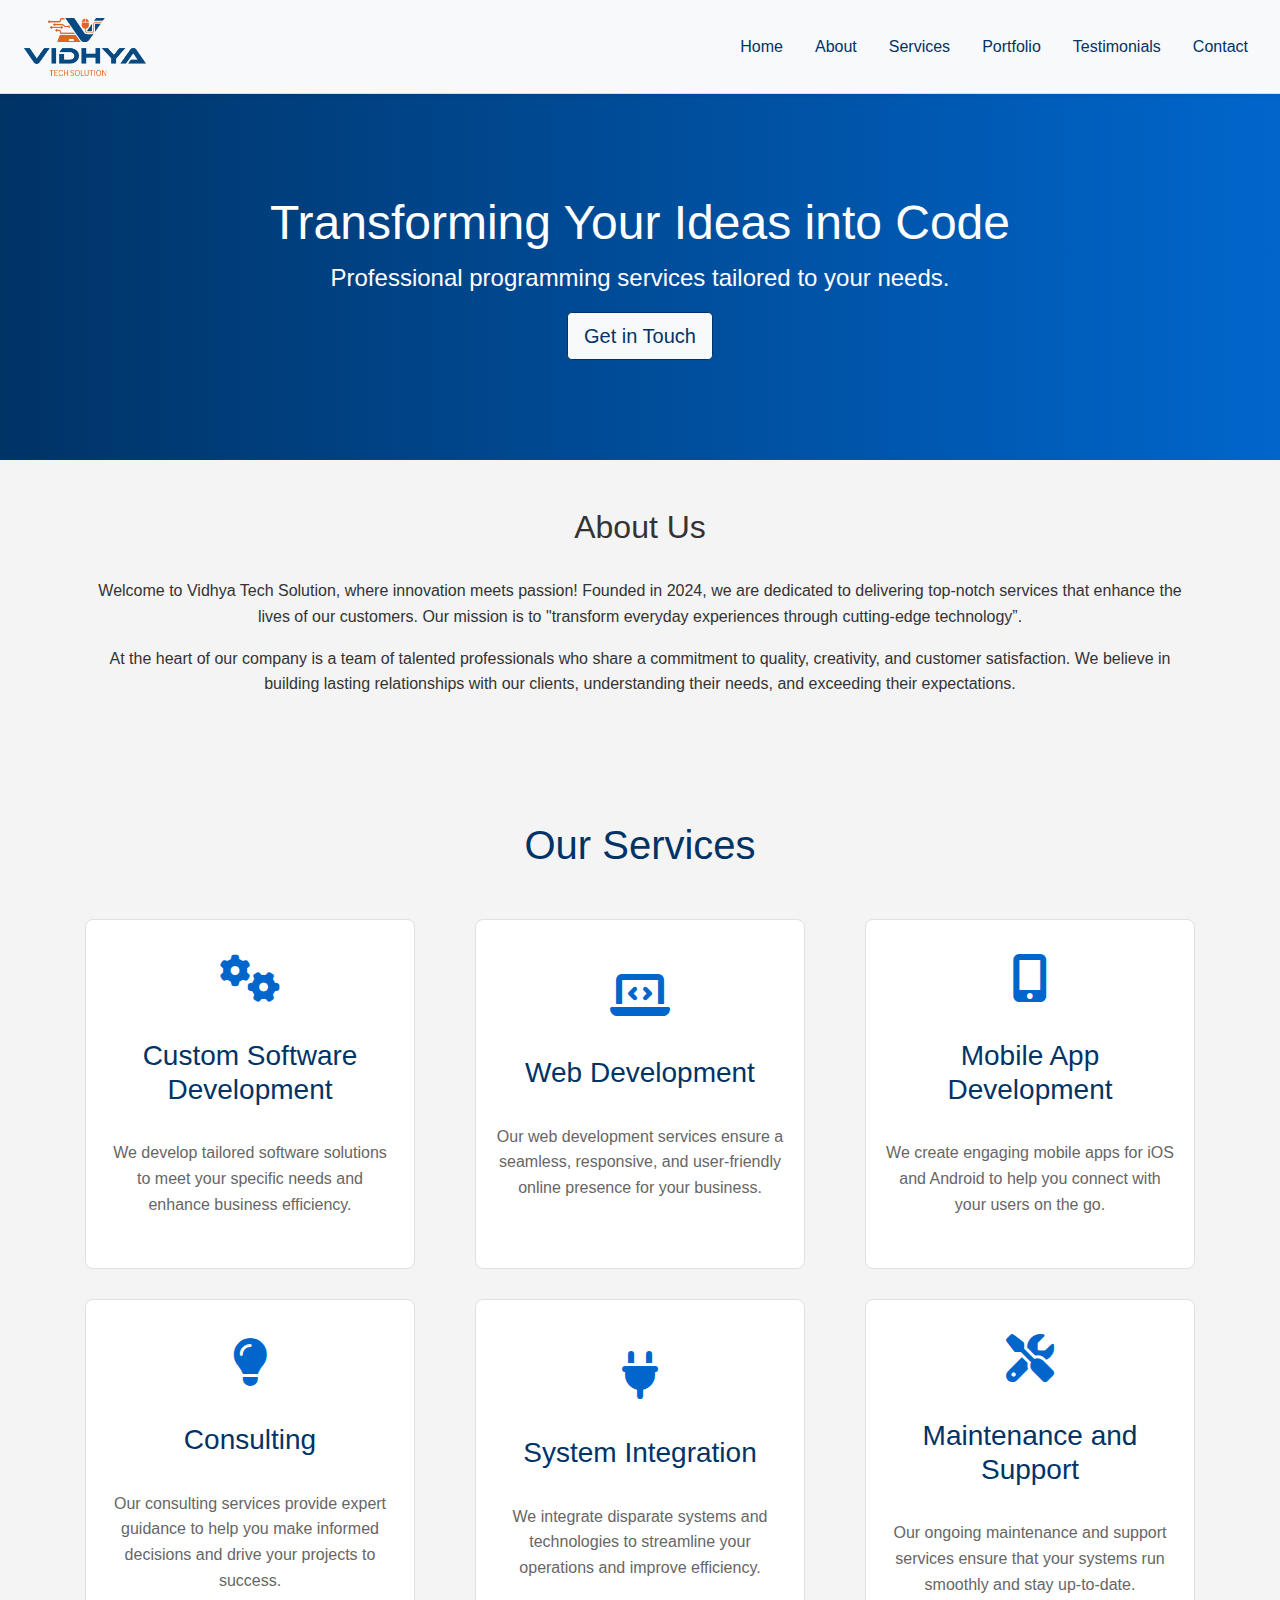
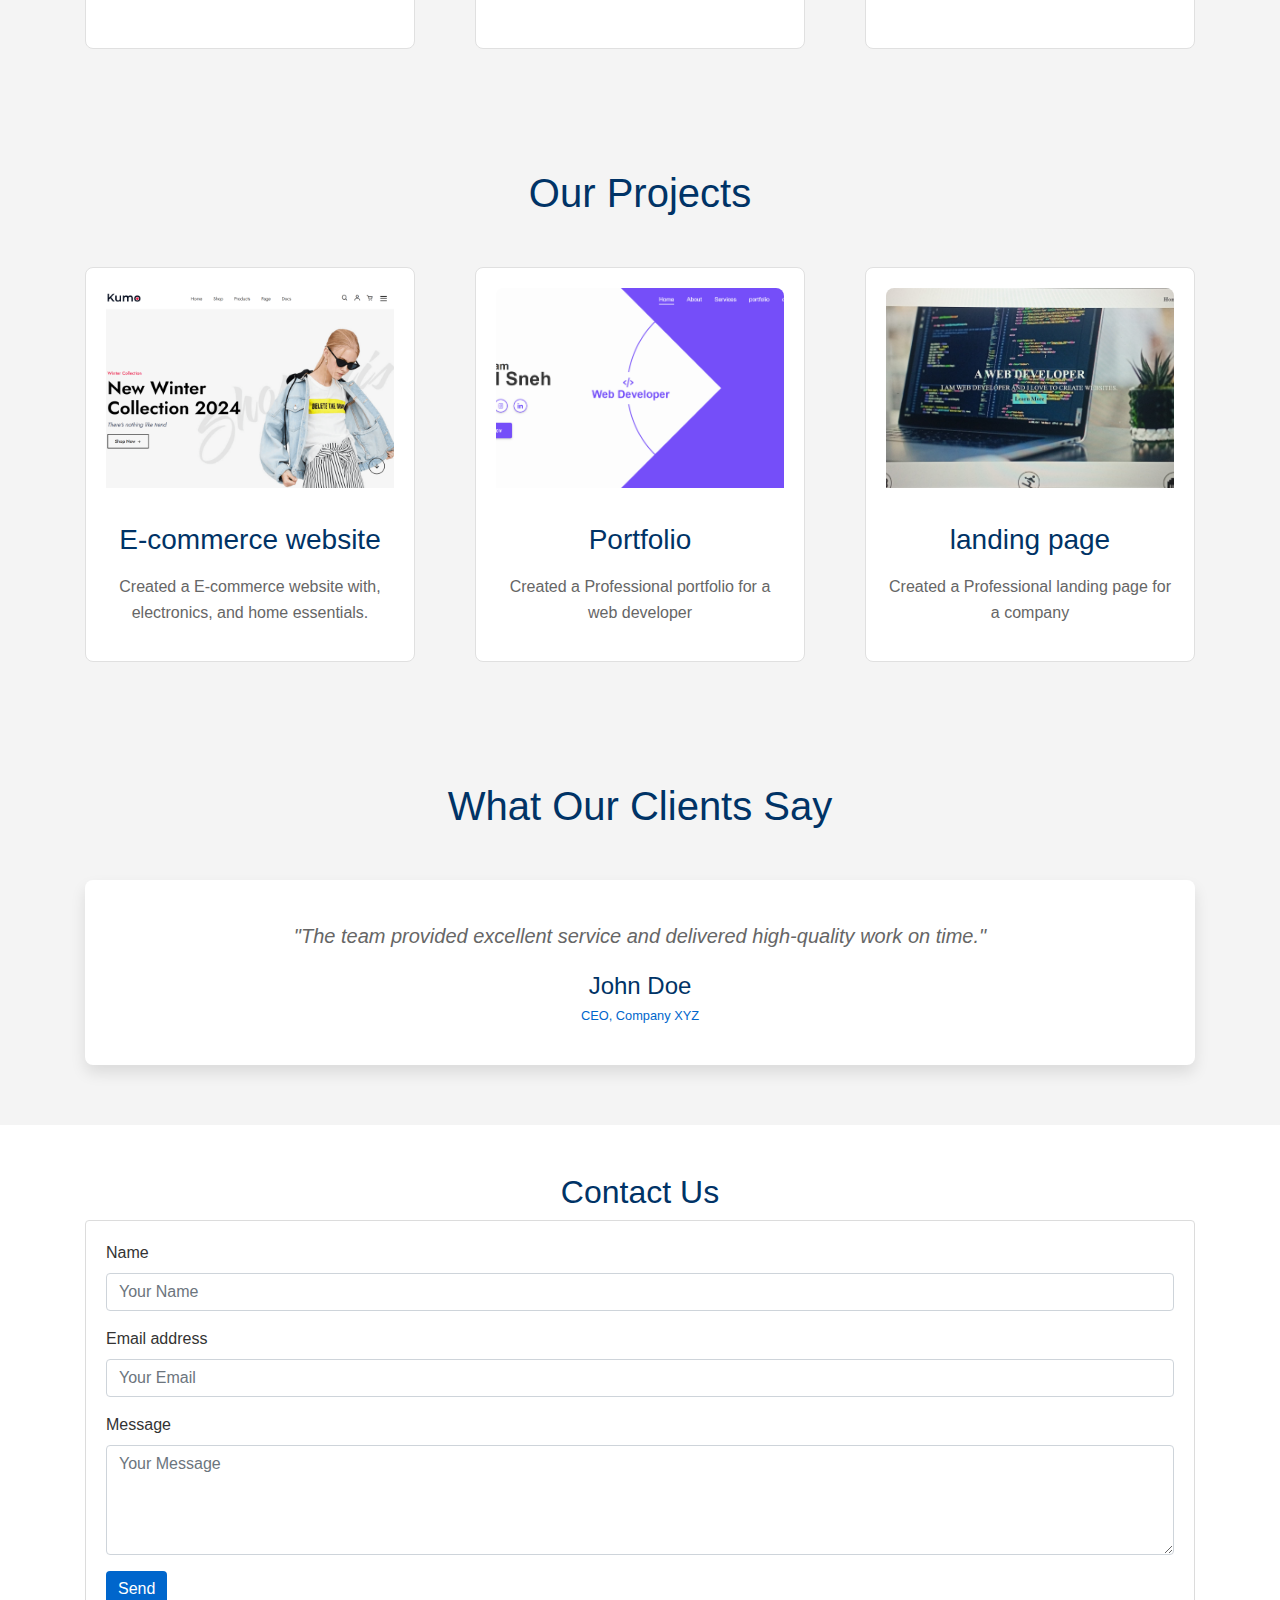
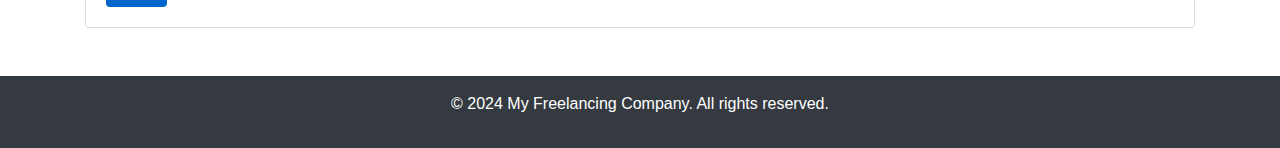
<file: test_4/index.html>
<!DOCTYPE html>
<html lang="en">

<head>
    <meta charset="UTF-8">
    <meta name="viewport" content="width=device-width, initial-scale=1.0">
    <title>My Freelancing Company</title>
    <!-- Bootstrap CSS -->
    <link href="https://stackpath.bootstrapcdn.com/bootstrap/4.5.2/css/bootstrap.min.css" rel="stylesheet">
    <!-- Font Awesome CDN for icons -->
    <link rel="stylesheet" href="https://cdnjs.cloudflare.com/ajax/libs/font-awesome/6.4.0/css/all.min.css">

    <!-- Custom CSS -->
    <link href="styles.css" rel="stylesheet">
</head>

<body>
    
    <!-- Navigation -->
    <nav class="navbar navbar-expand-lg navbar-light bg-light shadow-sm">
        <a class="navbar-brand" href="#"><img id="company_logo" src="./img/Logo.png" alt=""></a>
        <button class="navbar-toggler" type="button" data-toggle="collapse" data-target="#navbarNav"
            aria-controls="navbarNav" aria-expanded="false" aria-label="Toggle navigation">
            <span class="navbar-toggler-icon"></span>
        </button>
        <div class="collapse navbar-collapse" id="navbarNav">
            <ul class="navbar-nav ml-auto">
                <li class="nav-item">
                    <a class="nav-link" href="#home">Home</a>
                </li>
                <li class="nav-item"></li>
                <a class="nav-link" href="#about">About</a>
                </li>
                <li class="nav-item">
                    <a class="nav-link" href="#services">Services</a>
                </li>
                <li class="nav-item">
                    <a class="nav-link" href="#portfolio">Portfolio</a>
                </li>
                <li class="nav-item">
                    <a class="nav-link" href="#testimonials">Testimonials</a>
                </li>
                <li class="nav-item">
                    <a class="nav-link" href="#contact">Contact</a>
                </li>
            </ul>
        </div>
    </nav>

    <!-- Hero Section -->
    <header id="home" class="hero">
        <div class="container">
            <h1 class="display-4">Transforming Your Ideas into Code</h1>
            <p class="lead">Professional programming services tailored to your needs.</p>
            <a href="#contact" class="btn btn-light btn-lg">Get in Touch</a>
        </div>
    </header>

    <!-- About Us Section -->
    <section id="about">
        <div class="container">
            <h2>About Us</h2>

            <p>
                Welcome to Vidhya Tech Solution, where innovation meets passion! Founded in 2024, we are dedicated to
                delivering top-notch services that enhance the lives of our customers. Our mission is to
                "transform everyday experiences through cutting-edge technology”.
            </p>

            <p>
                At the heart of our company is a team of talented professionals who share a commitment to quality,
                creativity, and customer satisfaction. We believe in building lasting relationships with our clients,
                understanding their needs, and exceeding their expectations.
            </p>
        </div>
    </section>

    <!-- Services Section -->
    <section id="services">
        <div class="container">
            <h2>Our Services</h2>
            <div class="row">
                <div class="col-md-4">
                    <div class="service-item">
                        <div class="service-icon">
                            <i class="fa fa-cogs fa-3x" aria-hidden="true"></i>
                        </div>
                        <h3>Custom Software Development</h3>
                        <p>We develop tailored software solutions to meet your specific needs and enhance business
                            efficiency.</p>
                    </div>
                </div>
                <div class="col-md-4">
                    <div class="service-item">
                        <div class="service-icon">
                            <i class="fa fa-laptop-code fa-3x" aria-hidden="true"></i>
                        </div>
                        <h3>Web Development</h3>
                        <p>Our web development services ensure a seamless, responsive, and user-friendly online presence
                            for your business.</p>
                    </div>
                </div>
                <div class="col-md-4">
                    <div class="service-item">
                        <div class="service-icon">
                            <i class="fa fa-mobile-alt fa-3x" aria-hidden="true"></i>
                        </div>
                        <h3>Mobile App Development</h3>
                        <p>We create engaging mobile apps for iOS and Android to help you connect with your users on the
                            go.</p>
                    </div>
                </div>
                <div class="col-md-4">
                    <div class="service-item">
                        <div class="service-icon">
                            <i class="fa fa-lightbulb fa-3x" aria-hidden="true"></i>
                        </div>
                        <h3>Consulting</h3>
                        <p>Our consulting services provide expert guidance to help you make informed decisions and drive
                            your projects to success.</p>
                    </div>
                </div>
                <div class="col-md-4">
                    <div class="service-item">
                        <div class="service-icon">
                            <i class="fa fa-plug fa-3x" aria-hidden="true"></i>
                        </div>
                        <h3>System Integration</h3>
                        <p>We integrate disparate systems and technologies to streamline your operations and improve
                            efficiency.</p>
                    </div>
                </div>
                <div class="col-md-4">
                    <div class="service-item">
                        <div class="service-icon">
                            <i class="fa fa-tools fa-3x" aria-hidden="true"></i>
                        </div>
                        <h3>Maintenance and Support</h3>
                        <p>Our ongoing maintenance and support services ensure that your systems run smoothly and stay
                            up-to-date.</p>
                    </div>
                </div>
            </div>
        </div>
    </section>

    <!-- Portfolio Section -->
    <section id="portfolio">
        <div class="container">
            <h2>Our Projects</h2>
            <div class="row">
                <div class="col-md-4">
                    <div class="project-item">
                        <div id="project_1_img" class="project-image">
                            <!-- Optional: Add background image or gradient here -->
                        </div>
                        <h3>E-commerce website</h3>
                        <p>Created a E-commerce website with, electronics, and home essentials.</p>
                    </div>
                </div>
                <div class="col-md-4">
                    <div class="project-item">
                        <div id="project_2_img" class="project-image">
                            <!-- Optional: Add background image or gradient here -->
                        </div>
                        <h3>Portfolio</h3>
                        <p>Created a Professional portfolio for a web developer</p>
                    </div>
                </div>
                <div class="col-md-4">
                    <div class="project-item">
                        <div id="project_3_img" class="project-image">
                            <!-- Optional: Add background image or gradient here -->
                        </div>
                        <h3>landing page</h3>
                        <p>Created a Professional landing page for a company</p>
                    </div>
                </div>
                <!-- Add more project items as needed -->
            </div>
        </div>
    </section>

    <!-- Testimonials Section -->
    <section id="testimonials">
        <div class="container">
            <h2>What Our Clients Say</h2>
            <div class="testimonial-slider">
                <div class="testimonial-item">
                    <p>"The team provided excellent service and delivered high-quality work on time."</p>
                    <h4>John Doe</h4>
                    <small>CEO, Company XYZ</small>
                </div>
                <div class="testimonial-item">
                    <p>"A fantastic experience from start to finish. Highly recommended!"</p>
                    <h4>Jane Smith</h4>
                    <small>Marketing Director, ABC Inc.</small>
                </div>
                <div class="testimonial-item">
                    <p>"Professional, reliable, and great results. Will definitely work with them again."</p>
                    <h4>Emily Johnson</h4>
                    <small>Product Manager, Tech Solutions</small>
                </div>
                <!-- Add more testimonial items as needed -->
            </div>
        </div>
    </section>

    <!-- Contact Section -->
    <section id="contact" class="py-5">
        <div class="container">
            <h2 class="text-center">Contact Us</h2>
            <form id="form" method="post"
                action="https://script.google.com/macros/s/AKfycbxC1_RzO5cgxSJQR8GA5DMp3ycQpxSaN7LfgQXCjELkrckIsovs6WTp6io4EU9aZehl/exec">
                <div class="form-group">
                    <label for="name">Name</label>
                    <input name="name" type="text" class="form-control" id="name" placeholder="Your Name">
                </div>
                <div class="form-group">
                    <label for="email">Email address</label>
                    <input name="email" type="email" class="form-control" id="email" placeholder="Your Email">
                </div>
                <div class="form-group">
                    <label for="message">Message</label>
                    <textarea name="message" class="form-control" id="message" rows="4"
                        placeholder="Your Message"></textarea>
                </div>
                <button type="submit" class="btn btn-primary">Send</button>
            </form>
        </div>
    </section>

    <!-- Footer -->
    <footer class="bg-dark text-white text-center py-3">
        <p>&copy; 2024 My Freelancing Company. All rights reserved.</p>
    </footer>

    <!-- Bootstrap JS and dependencies -->
    <script src="https://code.jquery.com/jquery-3.5.1.slim.min.js"></script>
    <script src="https://cdn.jsdelivr.net/npm/@popperjs/core@2.5.4/dist/umd/popper.min.js"></script>
    <script src="https://stackpath.bootstrapcdn.com/bootstrap/4.5.2/js/bootstrap.min.js"></script>
    <script src="main.js"></script>
</body>

</html>
</file>
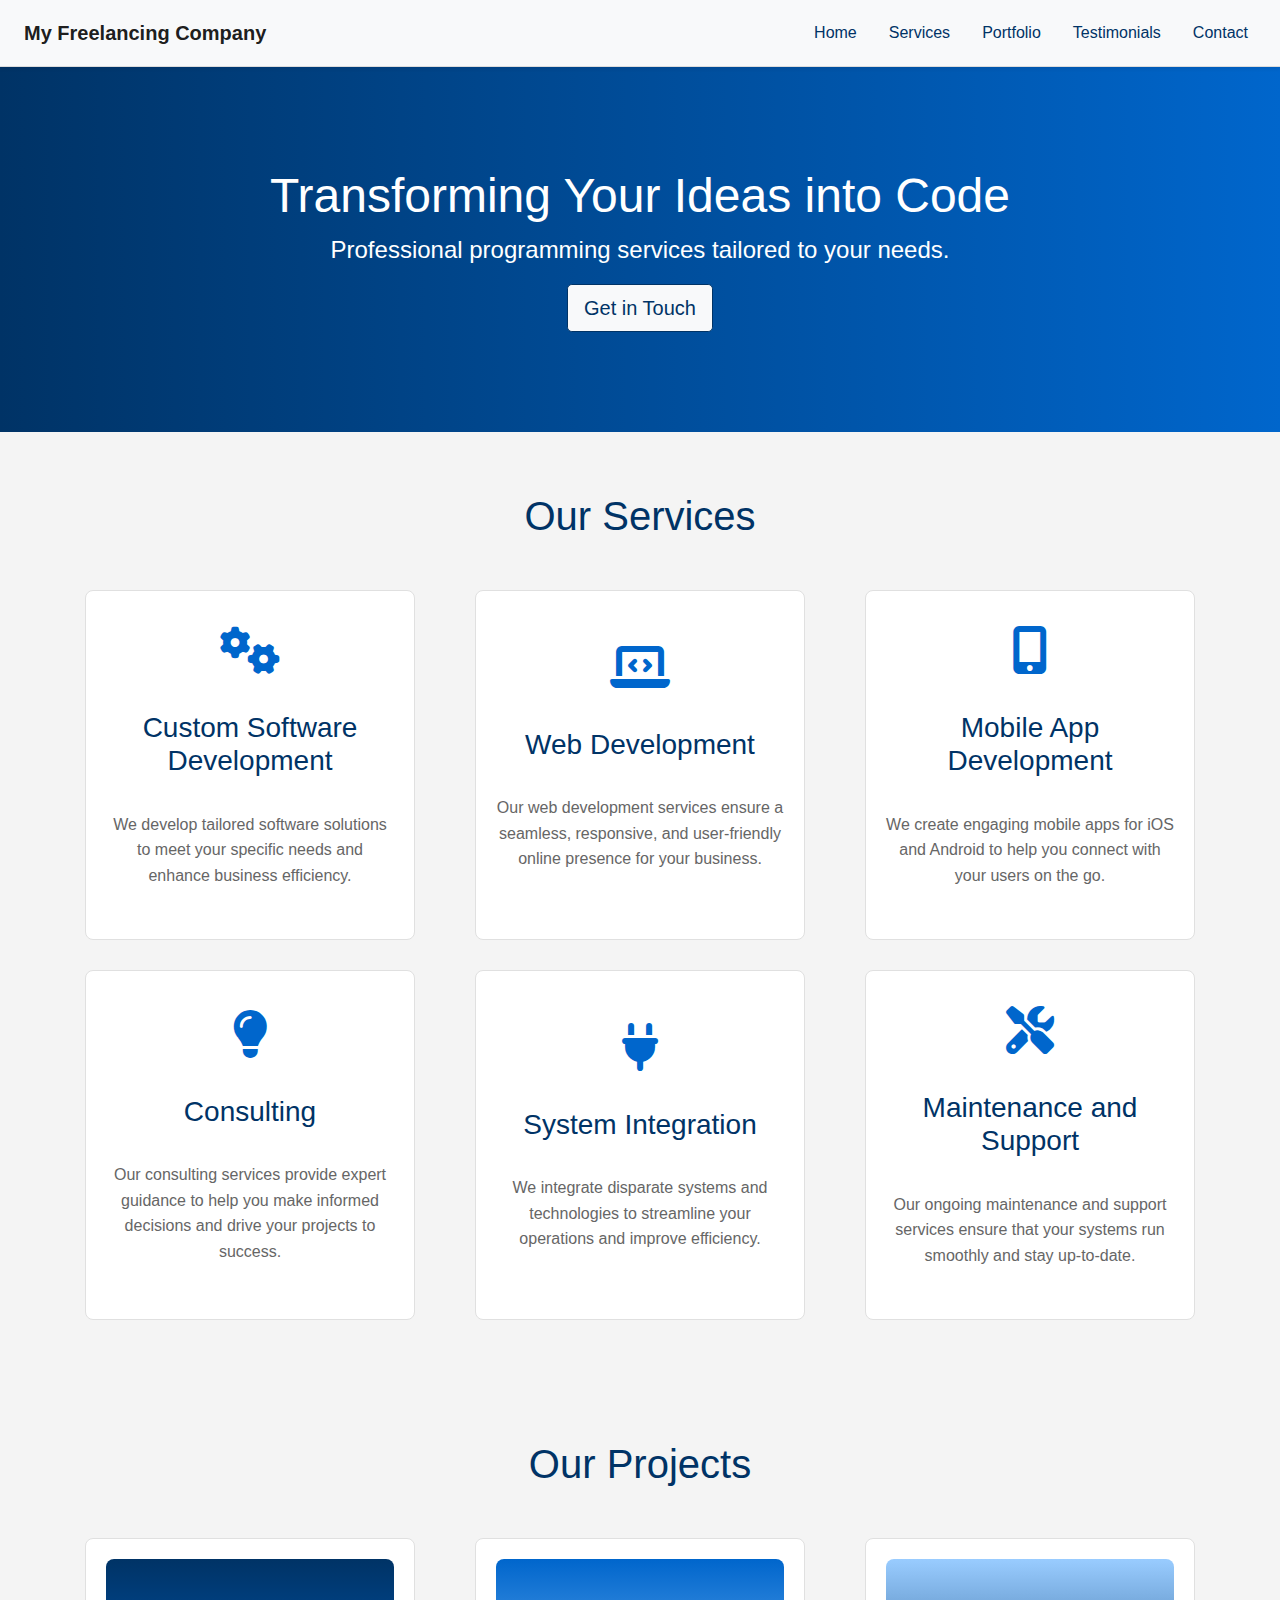
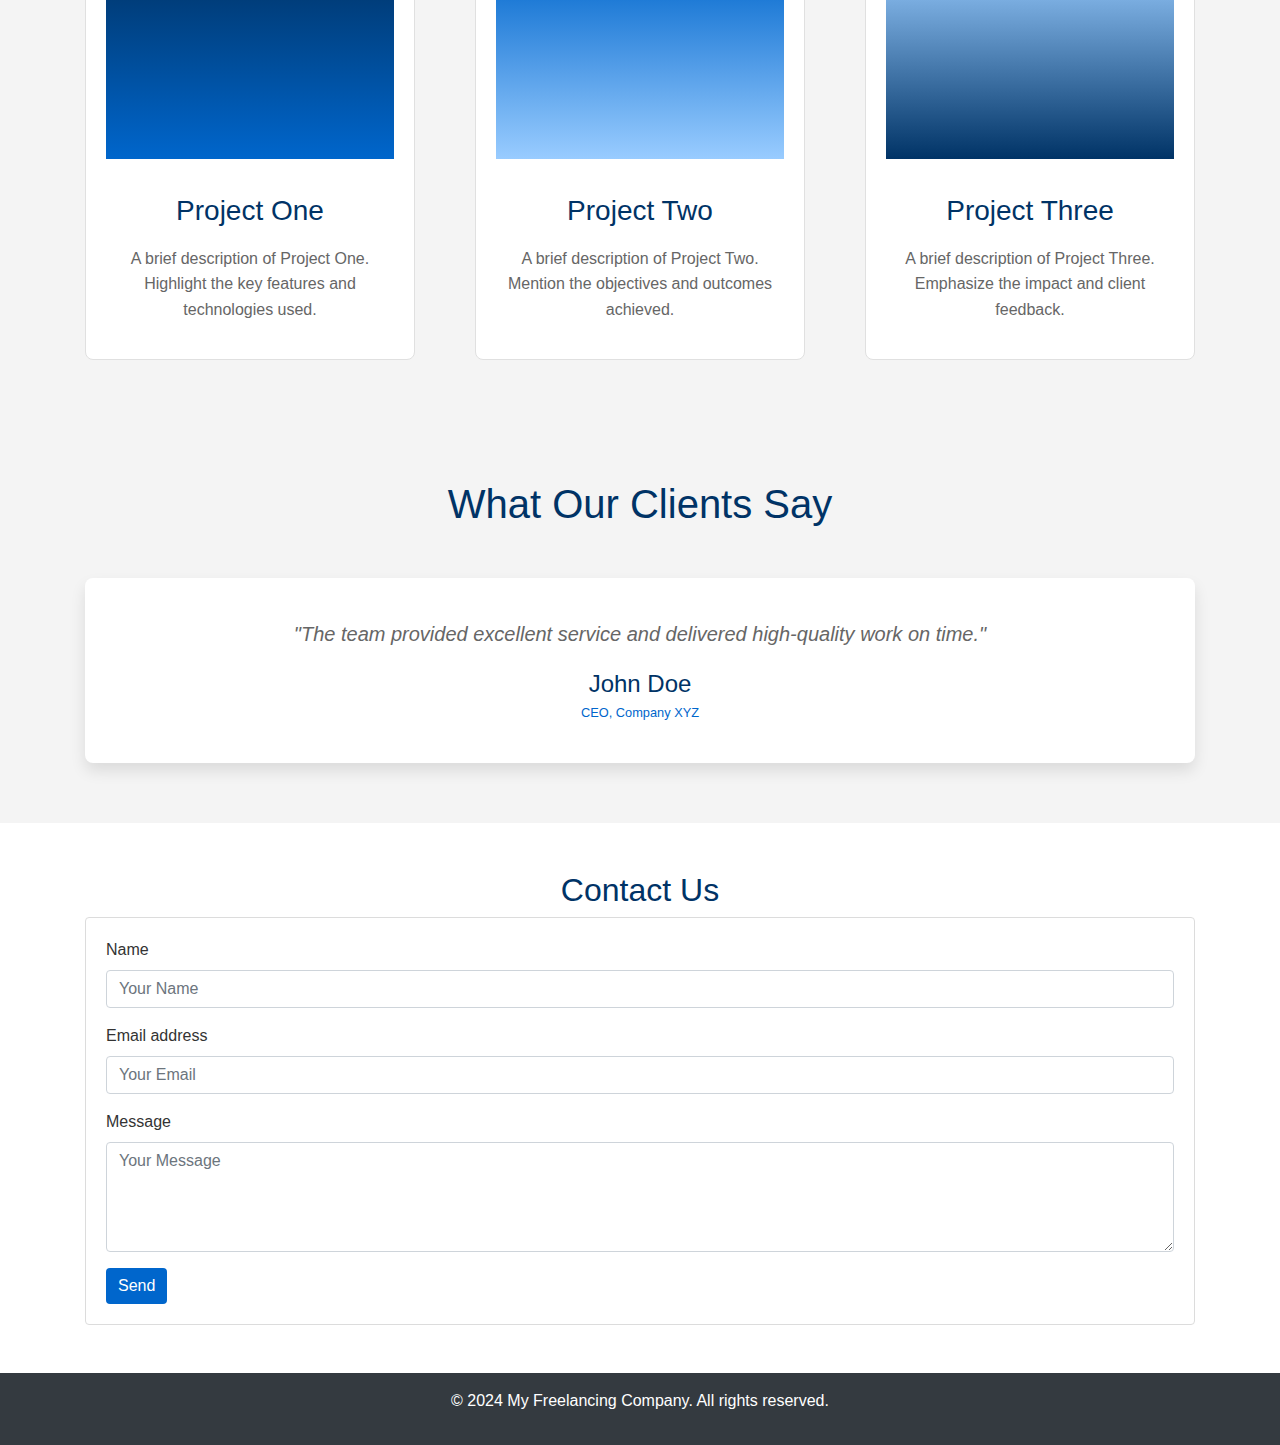
<file: landing_page-master/test_4/index.html>
<!DOCTYPE html>
<html lang="en">
<head>
    <meta charset="UTF-8">
    <meta name="viewport" content="width=device-width, initial-scale=1.0">
    <title>My Freelancing Company</title>
    <!-- Bootstrap CSS -->
    <link href="https://stackpath.bootstrapcdn.com/bootstrap/4.5.2/css/bootstrap.min.css" rel="stylesheet">
  <!-- Font Awesome CDN for icons -->
    <link rel="stylesheet" href="https://cdnjs.cloudflare.com/ajax/libs/font-awesome/6.4.0/css/all.min.css">

    <!-- Custom CSS -->
    <link href="styles.css" rel="stylesheet">
</head>
<body>
    <!-- Navigation -->
    <nav class="navbar navbar-expand-lg navbar-light bg-light shadow-sm">
        <a class="navbar-brand" href="#">My Freelancing Company</a>
        <button class="navbar-toggler" type="button" data-toggle="collapse" data-target="#navbarNav" aria-controls="navbarNav" aria-expanded="false" aria-label="Toggle navigation">
            <span class="navbar-toggler-icon"></span>
        </button>
        <div class="collapse navbar-collapse" id="navbarNav">
            <ul class="navbar-nav ml-auto">
                <li class="nav-item">
                    <a class="nav-link" href="#home">Home</a>
                </li>
                <li class="nav-item">
                    <a class="nav-link" href="#services">Services</a>
                </li>
                <li class="nav-item">
                    <a class="nav-link" href="#portfolio">Portfolio</a>
                </li>
                <li class="nav-item">
                    <a class="nav-link" href="#testimonials">Testimonials</a>
                </li>
                <li class="nav-item">
                    <a class="nav-link" href="#contact">Contact</a>
                </li>
            </ul>
        </div>
    </nav>

    <!-- Hero Section -->
    <header id="home" class="hero">
        <div class="container">
            <h1 class="display-4">Transforming Your Ideas into Code</h1>
            <p class="lead">Professional programming services tailored to your needs.</p>
            <a href="#contact" class="btn btn-light btn-lg">Get in Touch</a>
        </div>
    </header>

    <!-- Services Section -->
    <section id="services">
        <div class="container">
            <h2>Our Services</h2>
            <div class="row">
                <div class="col-md-4">
                    <div class="service-item">
                        <div class="service-icon">
                            <i class="fa fa-cogs fa-3x" aria-hidden="true"></i>
                        </div>
                        <h3>Custom Software Development</h3>
                        <p>We develop tailored software solutions to meet your specific needs and enhance business efficiency.</p>
                    </div>
                </div>
                <div class="col-md-4">
                    <div class="service-item">
                        <div class="service-icon">
                            <i class="fa fa-laptop-code fa-3x" aria-hidden="true"></i>
                        </div>
                        <h3>Web Development</h3>
                        <p>Our web development services ensure a seamless, responsive, and user-friendly online presence for your business.</p>
                    </div>
                </div>
                <div class="col-md-4">
                    <div class="service-item">
                        <div class="service-icon">
                            <i class="fa fa-mobile-alt fa-3x" aria-hidden="true"></i>
                        </div>
                        <h3>Mobile App Development</h3>
                        <p>We create engaging mobile apps for iOS and Android to help you connect with your users on the go.</p>
                    </div>
                </div>
                <div class="col-md-4">
                    <div class="service-item">
                        <div class="service-icon">
                            <i class="fa fa-lightbulb fa-3x" aria-hidden="true"></i>
                        </div>
                        <h3>Consulting</h3>
                        <p>Our consulting services provide expert guidance to help you make informed decisions and drive your projects to success.</p>
                    </div>
                </div>
                <div class="col-md-4">
                    <div class="service-item">
                        <div class="service-icon">
                            <i class="fa fa-plug fa-3x" aria-hidden="true"></i>
                        </div>
                        <h3>System Integration</h3>
                        <p>We integrate disparate systems and technologies to streamline your operations and improve efficiency.</p>
                    </div>
                </div>
                <div class="col-md-4">
                    <div class="service-item">
                        <div class="service-icon">
                            <i class="fa fa-tools fa-3x" aria-hidden="true"></i>
                        </div>
                        <h3>Maintenance and Support</h3>
                        <p>Our ongoing maintenance and support services ensure that your systems run smoothly and stay up-to-date.</p>
                    </div>
                </div>
            </div>
        </div>
    </section>

    <!-- Portfolio Section -->
    <section id="portfolio">
        <div class="container">
            <h2>Our Projects</h2>
            <div class="row">
                <div class="col-md-4">
                    <div class="project-item">
                        <div class="project-image" style="background: linear-gradient(to bottom, #003366, #0066cc);">
                            <!-- Optional: Add background image or gradient here -->
                        </div>
                        <h3>Project One</h3>
                        <p>A brief description of Project One. Highlight the key features and technologies used.</p>
                    </div>
                </div>
                <div class="col-md-4">
                    <div class="project-item">
                        <div class="project-image" style="background: linear-gradient(to bottom, #0066cc, #99ccff);">
                            <!-- Optional: Add background image or gradient here -->
                        </div>
                        <h3>Project Two</h3>
                        <p>A brief description of Project Two. Mention the objectives and outcomes achieved.</p>
                    </div>
                </div>
                <div class="col-md-4">
                    <div class="project-item">
                        <div class="project-image" style="background: linear-gradient(to bottom, #99ccff, #003366);">
                            <!-- Optional: Add background image or gradient here -->
                        </div>
                        <h3>Project Three</h3>
                        <p>A brief description of Project Three. Emphasize the impact and client feedback.</p>
                    </div>
                </div>
                <!-- Add more project items as needed -->
            </div>
        </div>
    </section>

    <!-- Testimonials Section -->
    <section id="testimonials">
        <div class="container">
            <h2>What Our Clients Say</h2>
            <div class="testimonial-slider">
                <div class="testimonial-item">
                    <p>"The team provided excellent service and delivered high-quality work on time."</p>
                    <h4>John Doe</h4>
                    <small>CEO, Company XYZ</small>
                </div>
                <div class="testimonial-item">
                    <p>"A fantastic experience from start to finish. Highly recommended!"</p>
                    <h4>Jane Smith</h4>
                    <small>Marketing Director, ABC Inc.</small>
                </div>
                <div class="testimonial-item">
                    <p>"Professional, reliable, and great results. Will definitely work with them again."</p>
                    <h4>Emily Johnson</h4>
                    <small>Product Manager, Tech Solutions</small>
                </div>
                <!-- Add more testimonial items as needed -->
            </div>
        </div>
    </section>
    
    <!-- Contact Section -->
    <section id="contact" class="py-5">
        <div class="container">
            <h2 class="text-center">Contact Us</h2>
            <form id="form" method="post" action="https://script.google.com/macros/s/AKfycbxC1_RzO5cgxSJQR8GA5DMp3ycQpxSaN7LfgQXCjELkrckIsovs6WTp6io4EU9aZehl/exec">
                <div class="form-group">
                    <label for="name">Name</label>
                    <input name="name" type="text" class="form-control" id="name" placeholder="Your Name">
                </div>
                <div class="form-group">
                    <label for="email">Email address</label>
                    <input name="email" type="email" class="form-control" id="email" placeholder="Your Email">
                </div>
                <div class="form-group">
                    <label for="message">Message</label>
                    <textarea name="message" class="form-control" id="message" rows="4" placeholder="Your Message"></textarea>
                </div>
                <button type="submit" class="btn btn-primary">Send</button>
            </form>
        </div>
    </section>

    <!-- Footer -->
    <footer class="bg-dark text-white text-center py-3">
        <p>&copy; 2024 My Freelancing Company. All rights reserved.</p>
    </footer>

    <!-- Bootstrap JS and dependencies -->
    <script src="https://code.jquery.com/jquery-3.5.1.slim.min.js"></script>
    <script src="https://cdn.jsdelivr.net/npm/@popperjs/core@2.5.4/dist/umd/popper.min.js"></script>
    <script src="https://stackpath.bootstrapcdn.com/bootstrap/4.5.2/js/bootstrap.min.js"></script>
    <script src="main.js"></script>
</body>
</html>
</file>
<file: test_4/styles.css>
/* Navigation Bar Styles */
.navbar {
    padding: 0.8rem 1.5rem; /* Adjust padding for better spacing */
    background-color: #ffffff; /* White background for navbar */
    border-bottom: 1px solid #dcdcdc; /* Light Gray border at the bottom */
}

.navbar-brand {
    color: #003366; /* Dark Blue for brand name */
    font-weight: bold; /* Bold font for brand name */
}

.navbar-brand:hover {
    color: #0066cc; /* Bright Blue on hover */
}

.navbar-nav .nav-link {
    color: #333333; /* Dark Gray text color */
    font-weight: 500; /* Slightly bolder font weight */
}

.navbar-nav .nav-link:hover {
    color: #0066cc; /* Bright Blue on hover */
}

.navbar-toggler {
    border: none; /* Remove default border */
}

.navbar-toggler-icon {
    background-image: url('data:image/svg+xml;charset=utf8,%3Csvg xmlns="http://www.w3.org/2000/svg" viewBox="0 0 30 30"%3E%3Cpath stroke="%23003366" stroke-width="2" d="M5 7h20M5 15h20M5 23h20"/%3E%3C/svg%3E'); /* Dark Blue lines for the toggler */
}

.navbar-light .navbar-nav .nav-item {
    margin-left: 1rem; /* Spacing between nav items */
}

/* Responsive Adjustments */
@media (max-width: 500px) {
    .navbar-nav {
        text-align: center; /* Center align nav items on smaller screens */
    }

    .navbar-nav .nav-item {
        margin-left: 0; /* Remove left margin on small screens */
        margin-bottom: 0.5rem; /* Add bottom margin for spacing */
    }
}

#company_logo{
    width: 18%;
    /* height: 100%; */
}


/* Hero Section */
.hero {
    background: linear-gradient(to right, #003366, #0066cc); /* Dark Blue to Bright Blue gradient */
    color: #ffffff; /* White text for contrast */
    text-align: center;
    padding: 100px 0; /* Adjust padding as needed */
}

.hero h1 {
    font-size: 3rem; /* Larger font size for the main heading */
}

.hero p {
    font-size: 1.5rem; /* Slightly larger font size for the subtitle */
}

.hero .btn-light {
    color: #003366; /* Dark Blue text color */
    border-color: #003366; /* Dark Blue border color */
}

.hero .btn-light:hover {
    background-color: #0066cc; /* Bright Blue background on hover */
    color: #ffffff; /* White text on hover */
}



/* About Us Section */
#about {
    background: #f4f4f4;
    padding: 3rem 1rem;
}

#about h2 {
    text-align: center;
    margin-bottom: 2rem;
}

#about p {
    text-align: center;
    font-size: 1rem;
    line-height: 1.6;
}

.team {
    display: flex;
    justify-content: space-around;
    flex-wrap: wrap;
}

.team-member {
    text-align: center;
    margin: 1rem;
    width: 300px;
}

.team-member img {
    border-radius: 50%;
    width: 150px;
    height: 150px;
    object-fit: cover;
    transition: transform 0.3s;
}

.team-member img:hover {
    transform: scale(1.1);
}

.team-member h3 {
    margin-top: 0.5rem;
    font-size: 1.25rem;
}

.team-member p {
    font-size: 1rem;
}



/* Services Section Styles */
#services {
    background: #f4f4f4; /* Light Gray background */
    color: #333333; /* Dark Gray text */
    padding: 60px 0; /* Padding for top and bottom spacing */
}

#services h2 {
    color: #003366; /* Dark Blue heading */
    margin-bottom: 50px; /* Spacing below the heading */
    font-size: 2.5rem; /* Font size for emphasis */
    text-align: center; /* Center align heading */
}

.row {
    display: flex; /* Flexbox for row */
    flex-wrap: wrap; /* Wrap items to next line if necessary */
    gap: 30px; /* Spacing between service items */
    justify-content: center;
}

.col-md-4 {
    flex: 1 1 calc(33.333% - 30px); /* Flex basis with gap adjustment */
    display: flex; /* Flexbox for column */
}

.service-item {
    background: #ffffff; /* White background for service items */
    border: 1px solid #e0e0e0; /* Light Gray border */
    border-radius: 8px; /* Rounded corners */
    transition: transform 0.3s ease, box-shadow 0.3s ease; /* Smooth transitions */
    padding: 20px; /* Padding inside service items */
    text-align: center; /* Center align text */
    display: flex; /* Flexbox for service item */
    flex-direction: column; /* Align items vertically */
    justify-content: center; /* Space between items */
    gap: 1em;
    min-height: 350px; /* Set a minimum height for all items */
    height: 100%; /* Full height of column */
    box-sizing: border-box; /* Include padding and border in element's total width and height */
}

.service-item:hover {
    transform: translateY(-4px); /* Slight lift effect */
    box-shadow: 0 12px 30px rgba(0, 0, 0, 0.3); /* More visible shadow */
    border-color: #0066cc; /* Highlight border color on hover */
}

.service-icon i {
    color: #0066cc; /* Bright Blue icon color */
    transition: color 0.3s ease; /* Smooth transition for icon color */
}

.service-item:hover .service-icon i {
    color: #003366; /* Dark Blue icon color on hover */
}

.service-item h3 {
    color: #003366; /* Dark Blue heading */
    margin-top: 20px; /* Spacing above the heading */
    font-size: 1.75rem; /* Font size for emphasis */
}

.service-item p {
    color: #666666; /* Medium Gray text color */
    font-size: 1rem; /* Font size for readability */
    line-height: 1.6; /* Improve readability with line height */
    margin-top: 10px; /* Spacing above the paragraph */
}







/* Projects Section Styles */
#portfolio {
    background: #f4f4f4; /* Light Gray background */
    color: #333333; /* Dark Gray text */
    padding: 60px 0; /* Padding for top and bottom spacing */
}

#portfolio h2 {
    color: #003366; /* Dark Blue heading */
    margin-bottom: 50px; /* Spacing below the heading */
    font-size: 2.5rem; /* Font size for emphasis */
    text-align: center; /* Center align heading */
}

.row {
    display: flex; /* Flexbox for row */
    flex-wrap: wrap; /* Wrap items to next line if necessary */
    gap: 30px; /* Spacing between project items */
    justify-content: center;
    align-items: center;
}

.col-md-4 {
    flex: 1 1 calc(33.333% - 30px); /* Flex basis with gap adjustment */
    display: flex; /* Flexbox for column */
    align-items: stretch; /* Stretch items to fill column height */
    min-width: 300px; /* Minimum width for each column */
}

.project-item {
    background: #ffffff; /* White background for project items */
    border: 1px solid #e0e0e0; /* Light Gray border */
    border-radius: 8px; /* Rounded corners */
    transition: transform 0.3s ease, box-shadow 0.3s ease; /* Smooth transitions */
    padding: 20px; /* Padding inside project items */
    text-align: center; /* Center align text */
    display: flex; /* Flexbox for project item */
    flex-direction: column; /* Align items vertically */
    justify-content: space-between; /* Space between items */
    height: 100%; /* Full height of column */
    overflow: hidden; /* Hide overflow for neat appearance */
}

.project-image {
    height: 200px; /* Fixed height for image area */
    border-radius: 8px 8px 0 0; /* Rounded corners for the top */
    margin-bottom: 15px; /* Spacing below the image */
    background-size: cover; /* Ensure background covers the area */
    background-position: center; /* Center the background image */
}

.project-item:hover {
    transform: translateY(-4px); /* Slight lift effect */
    box-shadow: 0 12px 30px rgba(0, 0, 0, 0.3); /* More visible shadow */
    border-color: #0066cc; /* Highlight border color on hover */
}

.project-item h3 {
    color: #003366; /* Dark Blue heading */
    margin-top: 20px; /* Spacing above the heading */
    font-size: 1.75rem; /* Font size for emphasis */
}

.project-item p {
    color: #666666; /* Medium Gray text color */
    font-size: 1rem; /* Font size for readability */
    line-height: 1.6; /* Improve readability with line height */
    margin-top: 10px; /* Spacing above the paragraph */
}

.project-item #project_1_img{
    background-image: url('./img/project_1.png');
    background-size: cover;

}

.project-item #project_2_img{
    background-image: url('./img/project_2.png');
    background-size: cover;
}

.project-item #project_3_img{
    background-image: url('./img/project_3.jpeg');
    background-size: cover;
    background-repeat: no-repeat;
    background-position: center;
}

/* Responsive Adjustments */
@media (max-width: 767.98px) {
    .col-md-4 {
        flex: 1 1 100%; /* Full width on small screens */
        min-width: 100%; /* Full width on small screens */
    }
}







/* Testimonials Section Styles */
#testimonials {
    background: #f4f4f4; /* Light Gray background */
    color: #333333; /* Dark Gray text */
    padding: 60px 0; /* Padding for top and bottom spacing */
    position: relative; /* For positioning the navigation buttons */
    text-align: center; /* Center align text in the section */
}

#testimonials h2 {
    color: #003366; /* Dark Blue heading */
    margin-bottom: 50px; /* Spacing below the heading */
    font-size: 2.5rem; /* Font size for emphasis */
}

.testimonial-slider {
    position: relative; /* For positioning the navigation buttons */
    overflow: hidden; /* Hide overflow to keep only one testimonial visible */
    border-radius: 8px; /* Rounded corners for the slider */
    background: #ffffff; /* White background for the testimonials */
    box-shadow: 0 8px 15px rgba(0, 0, 0, 0.1); /* Soft shadow for a floating effect */
}

.testimonial-item {
    display: none; /* Hide all items by default */
    padding: 40px; /* Padding inside each testimonial item */
}

.testimonial-item.active {
    display: block; /* Show only the active item */
}

.testimonial-item p {
    font-size: 1.25rem; /* Slightly larger font for the testimonial text */
    line-height: 1.6; /* Improve readability */
    color: #666666; /* Medium Gray text color */
    margin-bottom: 20px; /* Spacing below the testimonial text */
    font-style: italic; /* Italicize the testimonial text */
}

.testimonial-item h4 {
    color: #003366; /* Dark Blue for names */
    margin: 0; /* Remove default margin */
    font-size: 1.5rem; /* Larger font size for names */
}

.testimonial-item small {
    display: block; /* Block display for small text */
    color: #0066cc; /* Bright Blue for titles */
    margin-top: 5px; /* Spacing above the small text */
}






/* Contact Section */
#contact {
    background: #ffffff; /* White background */
    color: #333333; /* Dark Gray text */
}

#contact h2 {
    color: #003366; /* Dark Blue heading */
}

form {
    border: 1px solid #dcdcdc; /* Light Gray border for form */
    border-radius: 4px;
    padding: 20px;
    background: #ffffff;
}

form .btn-primary {
    background-color: #0066cc; /* Bright Blue button */
    border: none;
}

form .btn-primary:hover {
    background-color: #0044cc; /* Darker Blue on hover */
}

iframe {
    width: 100%;
    height: 800px;
    border: 0;
}


/* Footer */
footer {
    background-color: #003366; /* Dark Blue footer */
    color: #ffffff; /* White text in footer */
}

/* General Styles */
body {
    font-family: Arial, sans-serif;
    color: #333333; /* Dark Gray text */
    background-color: #f4f4f4; /* Light Gray background */
}

.navbar-light .navbar-nav .nav-link {
    color: #003366; /* Dark Blue text in navbar links */
}

.navbar-light .navbar-nav .nav-link:hover {
    color: #0066cc; /* Bright Blue text on hover */
}

/* Responsive Adjustments */
@media (max-width: 767.98px) {
    .hero {
        padding: 80px 0; /* Adjust padding for smaller screens */
    }
}
</file>
<file: landing_page-master/test_4/styles.css>
/* Navigation Bar Styles */
.navbar {
    padding: 0.8rem 1.5rem; 
    background-color: #ffffff; 
    border-bottom: 1px solid #dcdcdc;
}

.navbar-brand {
    color: #003366; 
    font-weight: bold; 
}

.navbar-brand:hover {
    color: #0066cc; 
}

.navbar-nav .nav-link {
    color: #333333; 
    font-weight: 500; 
}

.navbar-nav .nav-link:hover {
    color: #0066cc; 
}

.navbar-toggler {
    border: none; 
}

.navbar-toggler-icon {
    background-image: url('data:image/svg+xml;charset=utf8,%3Csvg xmlns="http://www.w3.org/2000/svg" viewBox="0 0 30 30"%3E%3Cpath stroke="%23003366" stroke-width="2" d="M5 7h20M5 15h20M5 23h20"/%3E%3C/svg%3E'); 
}

.navbar-light .navbar-nav .nav-item {
    margin-left: 1rem; 
}

/* Responsive Adjustments */
@media (max-width: 500px) {
    .navbar-nav {
        text-align: center; 
    }

    .navbar-nav .nav-item {
        margin-left: 0;
        margin-bottom: 0.5rem;
    }
}




/* Hero Section */
.hero {
    background: linear-gradient(to right, #003366, #0066cc);
    color: #ffffff; 
    text-align: center;
    padding: 100px 0;
}

.hero h1 {
    font-size: 3rem;
}

.hero p {
    font-size: 1.5rem; 
}

.hero .btn-light {
    color: #003366;
    border-color: #003366;
}

.hero .btn-light:hover {
    background-color: #0066cc;
    color: #ffffff;
}




/* Services Section Styles */
#services {
    background: #f4f4f4;
    color: #333333;
    padding: 60px 0;
}

#services h2 {
    color: #003366;
    margin-bottom: 50px;
    font-size: 2.5rem;
    text-align: center;
}

.row {
    display: flex;
    flex-wrap: wrap;
    gap: 30px;
    justify-content: center;
}

.col-md-4 {
    flex: 1 1 calc(33.333% - 30px);
    display: flex;
}

.service-item {
    background: #ffffff;
    border: 1px solid #e0e0e0; 
    border-radius: 8px;
    transition: transform 0.3s ease, box-shadow 0.3s ease;
    padding: 20px;
    text-align: center;
    display: flex;
    flex-direction: column;
    justify-content: center;
    gap: 1em;
    min-height: 350px;
    height: 100%;
    box-sizing: border-box;
}

.service-item:hover {
    transform: translateY(-4px);
    box-shadow: 0 12px 30px rgba(0, 0, 0, 0.3);
    border-color: #0066cc; 
}

.service-icon i {
    color: #0066cc; 
    transition: color 0.3s ease;
}

.service-item:hover .service-icon i {
    color: #003366;
}

.service-item h3 {
    color: #003366;
    margin-top: 20px;
    font-size: 1.75rem;
}

.service-item p {
    color: #666666;
    font-size: 1rem;
    line-height: 1.6;
    margin-top: 10px;
}







/* Projects Section Styles */
#portfolio {
    background: #f4f4f4;
    color: #333333;
    padding: 60px 0;
}

#portfolio h2 {
    color: #003366;
    margin-bottom: 50px;
    font-size: 2.5rem;
    text-align: center;
}

.row {
    display: flex;
    flex-wrap: wrap;
    gap: 30px;
    justify-content: center;
    align-items: center;
}

.col-md-4 {
    flex: 1 1 calc(33.333% - 30px);
    display: flex;
    align-items: stretch;
    min-width: 300px;
}

.project-item {
    background: #ffffff; /* White background for project items */
    border: 1px solid #e0e0e0; /* Light Gray border */
    border-radius: 8px; /* Rounded corners */
    transition: transform 0.3s ease, box-shadow 0.3s ease; /* Smooth transitions */
    padding: 20px; /* Padding inside project items */
    text-align: center; /* Center align text */
    display: flex; /* Flexbox for project item */
    flex-direction: column; /* Align items vertically */
    justify-content: space-between; /* Space between items */
    height: 100%; /* Full height of column */
    overflow: hidden; /* Hide overflow for neat appearance */
}

.project-image {
    height: 200px; /* Fixed height for image area */
    border-radius: 8px 8px 0 0; /* Rounded corners for the top */
    margin-bottom: 15px; /* Spacing below the image */
    background-size: cover; /* Ensure background covers the area */
    background-position: center; /* Center the background image */
}

.project-item:hover {
    transform: translateY(-4px); /* Slight lift effect */
    box-shadow: 0 12px 30px rgba(0, 0, 0, 0.3); /* More visible shadow */
    border-color: #0066cc; /* Highlight border color on hover */
}

.project-item h3 {
    color: #003366; /* Dark Blue heading */
    margin-top: 20px; /* Spacing above the heading */
    font-size: 1.75rem; /* Font size for emphasis */
}

.project-item p {
    color: #666666; /* Medium Gray text color */
    font-size: 1rem; /* Font size for readability */
    line-height: 1.6; /* Improve readability with line height */
    margin-top: 10px; /* Spacing above the paragraph */
}

/* Responsive Adjustments */
@media (max-width: 767.98px) {
    .col-md-4 {
        flex: 1 1 100%; /* Full width on small screens */
        min-width: 100%; /* Full width on small screens */
    }
}







/* Testimonials Section Styles */
#testimonials {
    background: #f4f4f4; /* Light Gray background */
    color: #333333; /* Dark Gray text */
    padding: 60px 0; /* Padding for top and bottom spacing */
    position: relative; /* For positioning the navigation buttons */
    text-align: center; /* Center align text in the section */
}

#testimonials h2 {
    color: #003366; /* Dark Blue heading */
    margin-bottom: 50px; /* Spacing below the heading */
    font-size: 2.5rem; /* Font size for emphasis */
}

.testimonial-slider {
    position: relative; /* For positioning the navigation buttons */
    overflow: hidden; /* Hide overflow to keep only one testimonial visible */
    border-radius: 8px; /* Rounded corners for the slider */
    background: #ffffff; /* White background for the testimonials */
    box-shadow: 0 8px 15px rgba(0, 0, 0, 0.1); /* Soft shadow for a floating effect */
}

.testimonial-item {
    display: none; /* Hide all items by default */
    padding: 40px; /* Padding inside each testimonial item */
}

.testimonial-item.active {
    display: block; /* Show only the active item */
}

.testimonial-item p {
    font-size: 1.25rem; /* Slightly larger font for the testimonial text */
    line-height: 1.6; /* Improve readability */
    color: #666666; /* Medium Gray text color */
    margin-bottom: 20px; /* Spacing below the testimonial text */
    font-style: italic; /* Italicize the testimonial text */
}

.testimonial-item h4 {
    color: #003366; /* Dark Blue for names */
    margin: 0; /* Remove default margin */
    font-size: 1.5rem; /* Larger font size for names */
}

.testimonial-item small {
    display: block; /* Block display for small text */
    color: #0066cc; /* Bright Blue for titles */
    margin-top: 5px; /* Spacing above the small text */
}






/* Contact Section */
#contact {
    background: #ffffff;
    color: #333333; /* Dark Gray text */
}

#contact h2 {
    color: #003366; /* Dark Blue heading */
}

form {
    border: 1px solid #dcdcdc; /* Light Gray border for form */
    border-radius: 4px;
    padding: 20px;
    background: #ffffff;
}

form .btn-primary {
    background-color: #0066cc; /* Bright Blue button */
    border: none;
}

form .btn-primary:hover {
    background-color: #0044cc; /* Darker Blue on hover */
}


.google-form-container {
    overflow: hidden; /* Ensures no overflow from the container */
    max-width: 100%; /* Limits the container's width */
}

.google-form {
    width: 100%; /* Makes the iframe responsive */
    max-width: 100%; /* Prevents it from exceeding the container's width */
    height: 800px; /* Adjust this height as needed */
    border: none; /* Optional: remove the default border */
}

@media (max-width: 400px) {
    .google-form{
        height: 1000px;
    }
}








/* Footer */
footer {
    background-color: #003366; /* Dark Blue footer */
    color: #ffffff; /* White text in footer */
}



/* General Styles */
body {
    font-family: Arial, sans-serif;
    color: #333333; /* Dark Gray text */
    background-color: #f4f4f4; /* Light Gray background */
}

.navbar-light .navbar-nav .nav-link {
    color: #003366; /* Dark Blue text in navbar links */
}

.navbar-light .navbar-nav .nav-link:hover {
    color: #0066cc;
}

  
/* Responsive Adjustments */
@media (max-width: 767.98px) {
    .hero {
        padding: 80px 0; /* Adjust padding for smaller screens */
    }
}
</file>
